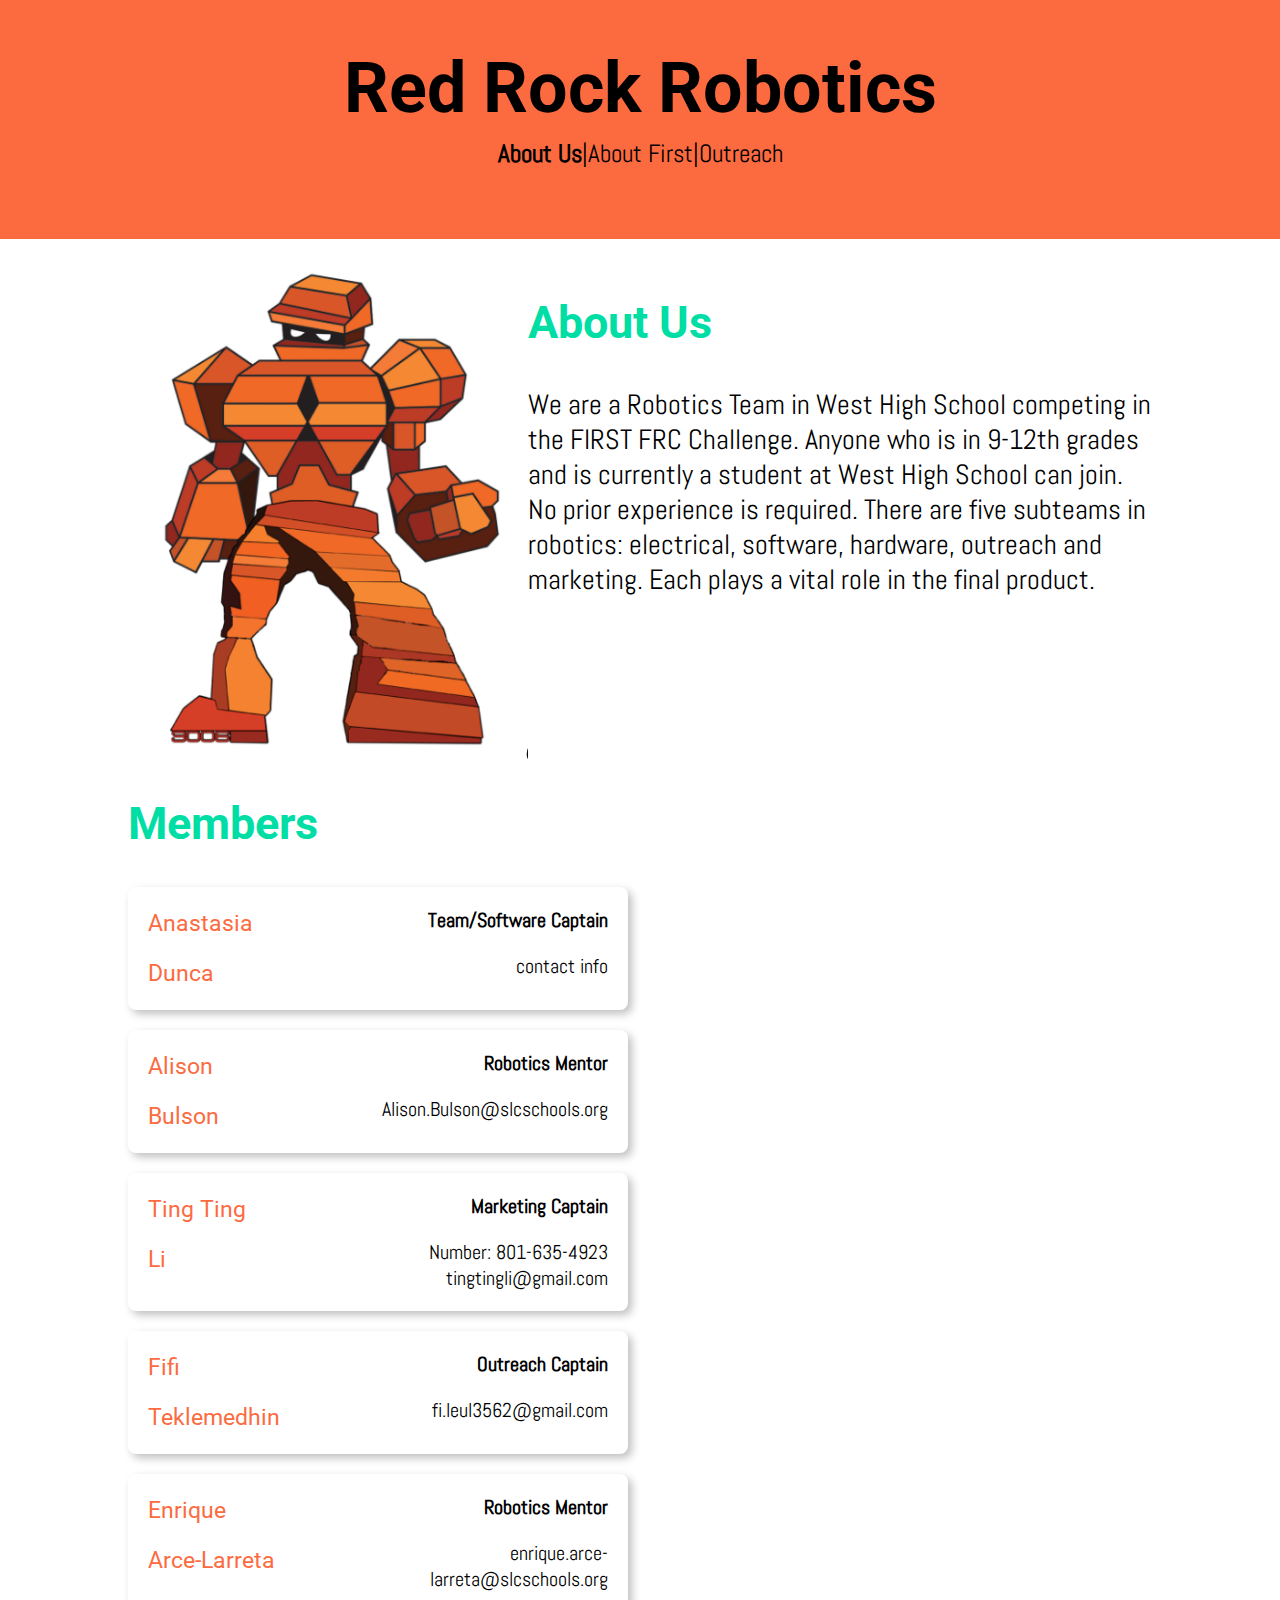
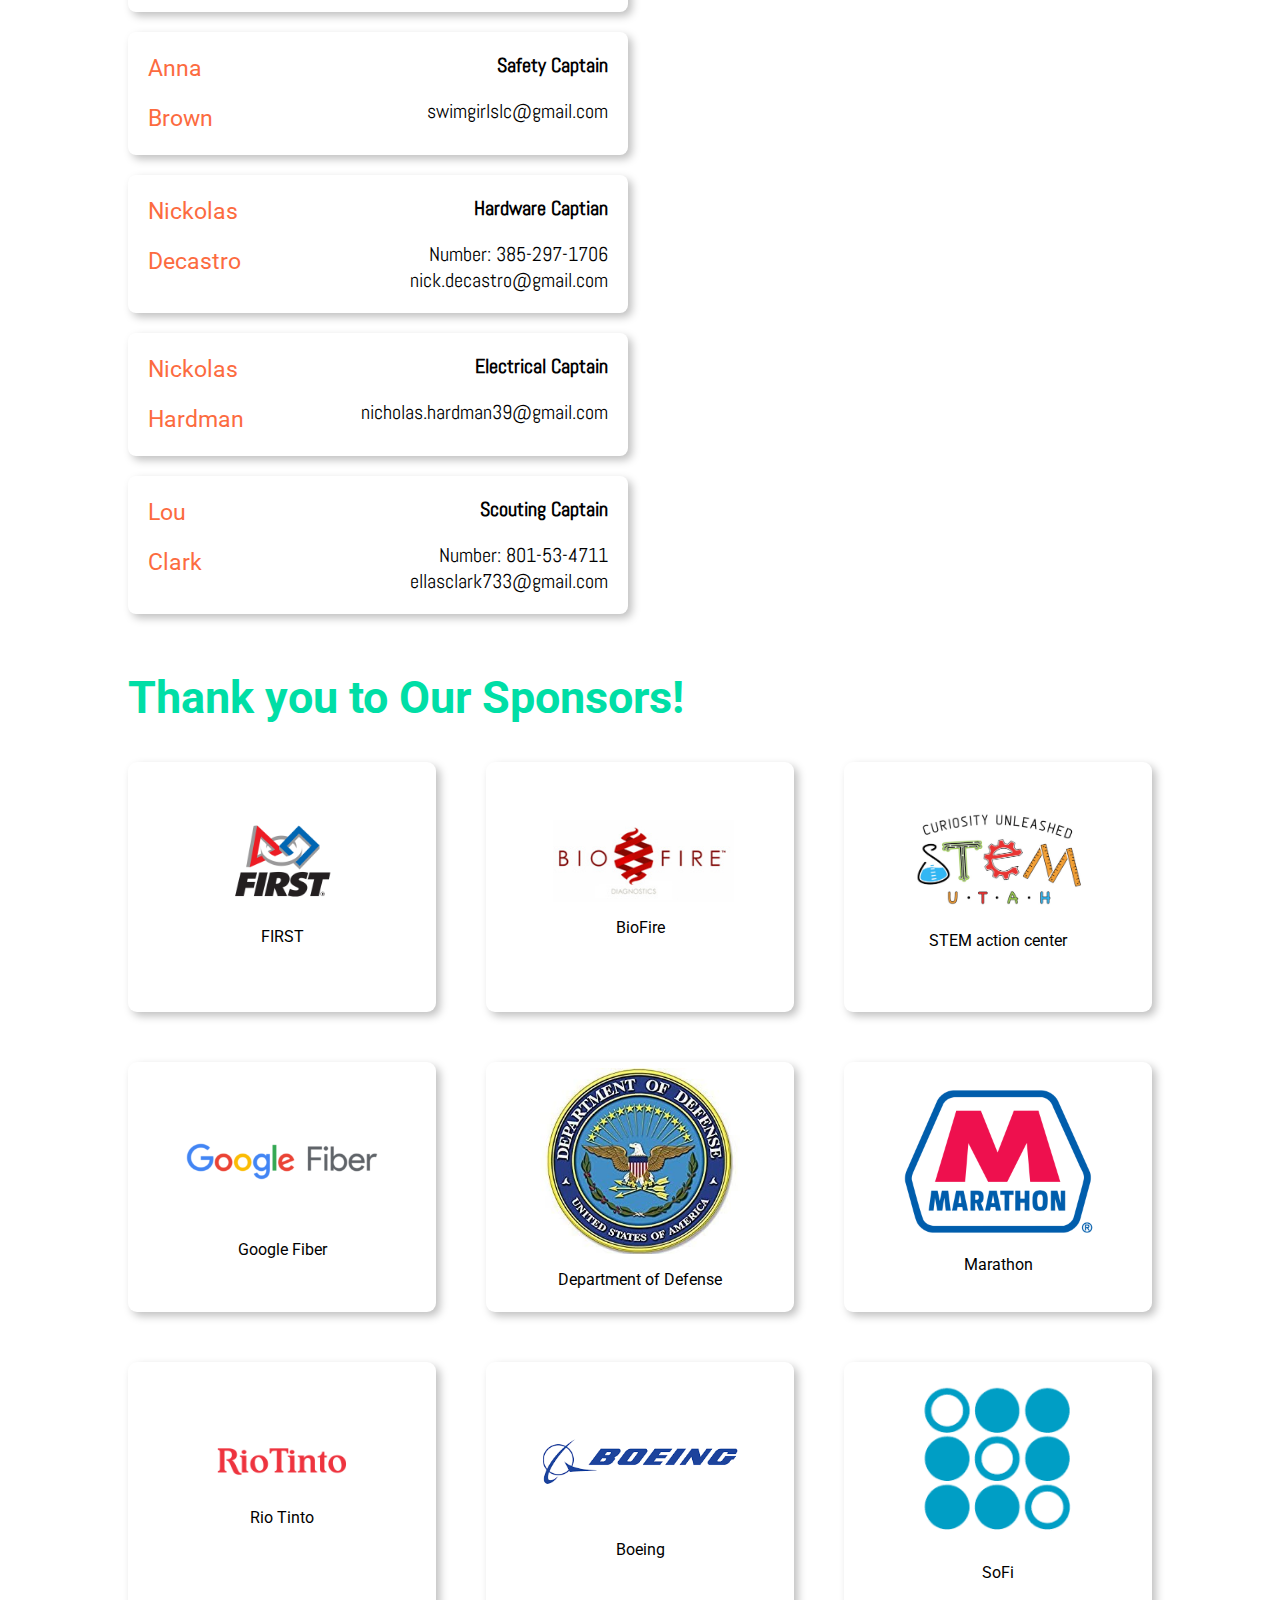
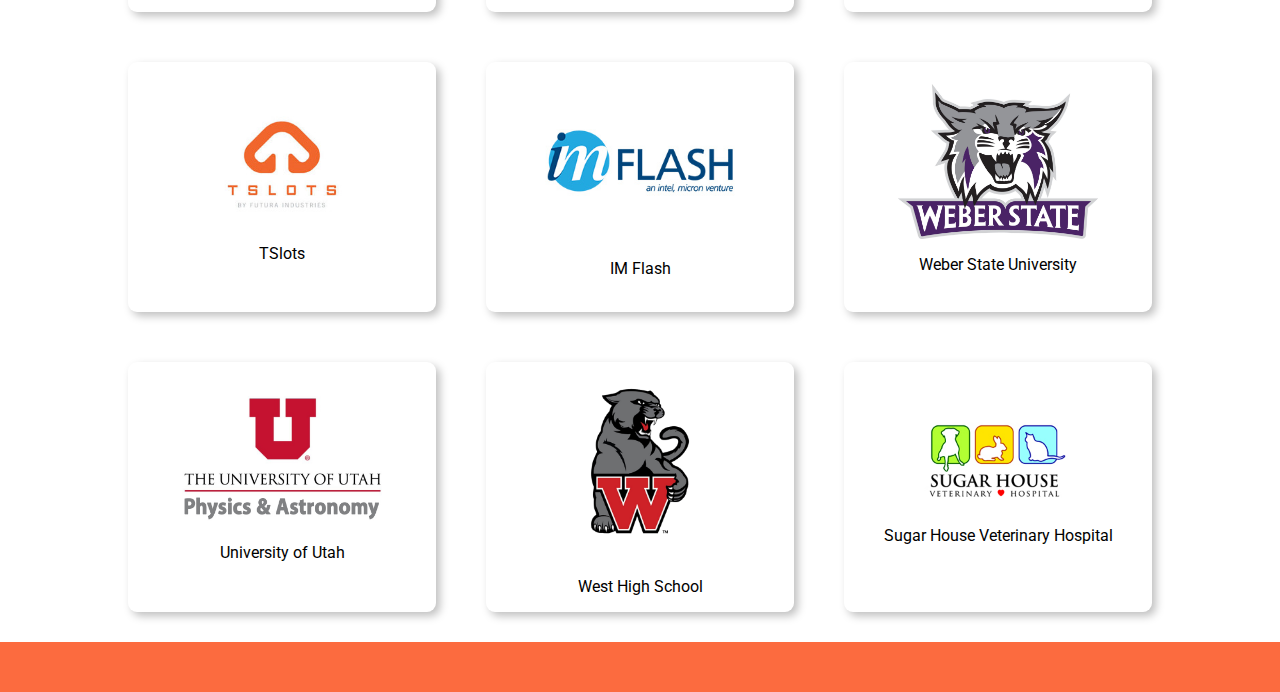
<file: index.html>
<html>
    <head>
        <meta charset="utf-8">
        <title>Red Rock Robotics</title>
        <meta name="viewport" content="width=device-width, initial-scale=1">
        
        <link rel="preconnect" href="https://fonts.gstatic.com">
        <link href="https://fonts.googleapis.com/css2?family=Abel&display=swap" rel="stylesheet">
        <link rel="preconnect" href="https://fonts.gstatic.com">
        <link href="https://fonts.googleapis.com/css2?family=Roboto:ital,wght@0,400;0,500;0,700;1,400;1,500&display=swap" rel="stylesheet">
        
        <link rel="stylesheet" href="Styles/header.css">
        <link rel="stylesheet" href="Styles/body.css">
        <link rel="stylesheet" href="Styles/IndexMedia.css">
    </head>
    <body>

        <div class = "header">
            <div class = "header-content">
                <div class ="header-title">
                    <h1>Red Rock Robotics</h1>
                </div>
                
                <div class="navbar">
                    <p style="font-weight:bold;">About Us</p>
                    <p>|</p>
                    <a href = "https://www.firstinspires.org/robotics/frc">About First</a>
                    <p>|</p>
                    <a href="outreach.html">Outreach</a>
                </div> 
            </div>
        </div>


        <div class="spacer-under-header"></div>

        <div class ="about-us">

            <div class="about-us-photo">
                <img src="photos/RedRockRobot.png">
            </div>

            <div class="about-us-content">
                <div class="about-us-title">
                    <h2>About Us</h2>
                </div>
                <div class="about-us-description">
                    <p>We are a Robotics Team in West High School competing in the FIRST FRC Challenge. Anyone who is in 9-12th grades and is currently a student at West High School can join. No prior experience is required.
                    There are five subteams in robotics: electrical, software, hardware, outreach and marketing. Each plays a vital role in the final product.  </p>
                </div>
            </div>

        </div>

        <div class="members">
            <div class= "members-title">
                <h2>Members</h2>
            </div>

            <div class="members-grid">

                <div class="member">
                    <div class = "name">
                        <p>Anastasia</p> 
                        <p>Dunca</p>
                    </div>
                    <div class = "name-info">
                        <p><strong>Team/Software Captain</strong></p>
                        <p>contact info</p>
                    </div>
                </div>

                <div class="member">
                    <div class = "name">
                        <p>Alison</p> 
                        <p>Bulson</p>
                    </div>
                    <div class ="name-info">
                        <p><strong>Robotics Mentor</strong></p>
                        <p>Alison.Bulson@slcschools.org</p>
                    </div>
                </div>

                <div class="member">
                    <div class = "name">
                        <p>Ting Ting</p> 
                        <p>Li</p>
                    </div>
                    <div class ="name-info">
                        <p><strong>Marketing Captain</strong></p>
                        <p>Number: 801-635-4923 tingtingli@gmail.com</p>
                    </div>
                </div>

                <div class="member">
                    <div class = "name">
                        <p>Fifi</p> 
                        <p>Teklemedhin</p>
                    </div>
                    <div class ="name-info">
                        <p><strong>Outreach Captain</strong></p>
                        <p>fi.leul3562@gmail.com</p>
                    </div>
                </div>

                <div class="member">
                    <div class = "name">
                        <p>Enrique</p> 
                        <p>Arce-Larreta</p>
                    </div>
                    <div class ="name-info">
                        <p><strong>Robotics Mentor</strong></p>
                        <p>enrique.arce-larreta@slcschools.org</p>
                    </div>
                </div>

                <div class="member">
                    <div class = "name">
                        <p>Anna</p> 
                        <p>Brown</p>
                    </div>
                    <div class ="name-info">
                        <p><strong>Safety Captain</strong></p>
                        <p>swimgirlslc@gmail.com</p>
                    </div>
                </div>

                <div class="member">
                    <div class = "name">
                        <p>Nickolas</p> 
                        <p>Decastro</p>
                    </div>
                    <div class ="name-info">
                        <p><strong>Hardware Captian</strong></p>
                        <p>Number: 385-297-1706 nick.decastro@gmail.com</p>
                    </div>
                </div>

                <div class="member">
                    <div class = "name">
                        <p>Nickolas</p> 
                        <p>Hardman</p>
                    </div>
                    <div class ="name-info">
                        <p><strong>Electrical Captain</strong></p>
                        <p>nicholas.hardman39@gmail.com</p>
                    </div>
                </div>

                <div class="member">
                    <div class = "name">
                        <p>Lou</p> 
                        <p>Clark</p>
                    </div>
                    <div class ="name-info">
                        <p><strong>Scouting Captain</strong></p>
                        <p>Number: 801-53-4711 ellasclark733@gmail.com</p>
                    </div>
                </div>
                
            </div>
        </div>    

        <div class="sponsors">
            <div class="sponsors-title">
                <h2>Thank you to Our Sponsors!</h2>
            </div>
            
            <div class="sponsors-grid">

                <div class="sponsor-card">
                    <div class="sponsor-logo">
                        <img src="photos/FIRST-robotics.png">
                    </div>
                    <div class="sponsor-name">
                        <p>FIRST</p>
                    </div>
                </div>

                <div class="sponsor-card">
                    <div class="sponsor-logo">
                        <img src="photos/biofire-header-logo.jpg">
                    </div>
                    <div class="sponsor-name">
                        <p>BioFire</p>
                    </div>
                </div>

                <div class="sponsor-card">
                    <div class="sponsor-logo">
                        <img src="photos/STEM_Utah_Logo.png">
                    </div>
                    <div class="sponsor-name">
                        <p>STEM action center</p>
                    </div>
                </div>

                <div class="sponsor-card">
                    <div class="sponsor-logo">
                        <img src="photos/GoogleFiber.png">
                    </div>
                    <div class="sponsor-name">
                        <p>Google Fiber</p>
                    </div>
                </div>


                <div class="sponsor-card">
                    <div class="sponsor-logo">
                        <img src="photos/Department of Defense.jpg">
                    </div>
                    <div class="sponsor-name">
                        <p>Department of Defense</p>
                    </div>
                </div>

                <div class="sponsor-card">
                    <div class="sponsor-logo">
                        <img src="photos/Marathon.png">
                    </div>
                    <div class="sponsor-name">
                        <p>Marathon</p>
                    </div>
                </div>

                <div class="sponsor-card">
                    <div class="sponsor-logo">
                        <img src="photos/RioTinto.png">
                    </div>
                    <div class="sponsor-name">
                        <p>Rio Tinto</p>
                    </div>
                </div>

                <div class="sponsor-card">
                    <div class="sponsor-logo">
                        <img src="photos/Boeing.png">
                    </div>
                    <div class="sponsor-name">
                        <p>Boeing</p>
                    </div>
                </div>

                <div class="sponsor-card">
                    <div class="sponsor-logo">
                        <img src="photos/SoFi.png">
                    </div>
                    <div class="sponsor-name">
                        <p>SoFi</p>
                    </div>
                </div>

                <div class="sponsor-card">
                    <div class="sponsor-logo">
                        <img src="photos/TSLOTs.jpg">
                    </div>
                    <div class="sponsor-name">
                        <p>TSlots</p>
                    </div>
                </div>
                

                <div class="sponsor-card">
                    <div class="sponsor-logo">
                        <img src="photos/IM-Flash-logo.jpg">
                    </div>
                    <div class="sponsor-name">
                        <p>IM Flash</p>
                    </div>
                </div>

                <div class="sponsor-card">
                    <div class="sponsor-logo">
                        <img src="photos/WeberStateUniversity.jpg">
                    </div>
                    <div class="sponsor-name">
                        <p>Weber State University</p>
                    </div>
                </div>

                <div class="sponsor-card">
                    <div class="sponsor-logo">
                        <img src="photos/UofUPhysicsandAstronamy.jpg">
                    </div>
                    <div class="sponsor-name">
                        <p>University of Utah</p>
                    </div>
                </div>

                <div class="sponsor-card">
                    <div class="sponsor-logo">
                        <img src="photos/WestHigh.png">
                    </div>
                    <div class="sponsor-name">
                        <p>West High School</p>
                    </div>
                </div>

                <div class="sponsor-card">
                    <div class="sponsor-logo">
                        <img src="photos/SugarHouse.jpg">
                    </div>
                    <div class="sponsor-name">
                        <p>Sugar House Veterinary Hospital</p>
                    </div>
                </div>

            </div>

        </div>  

        <div class="spacer-before-footer"></div>

        <div class ="footer"></div>        
        
    </body>
</html>
</file>
<file: Styles/header.css>
body{
    margin:0px;
    padding:0px;
    display:flex;
    align-items: center;
    flex-direction: column;
}

.header-title > h1, .navbar > p{
    margin-block-start: 0px;
    margin-block-end: 0px;
    margin-inline-start: 0px;
    margin-inline-end: 0px;
}

.header{
    background-color: #FC6B3F;
    display: flex;
    width: 100%;
    padding-top: 47px;
    padding-bottom: 70px;
}

.navbar{
    font-family: 'Abel', sans-serif;
    font-size: 25px;
    font-style: normal;
    font-weight: 400;
    letter-spacing: 0em;
    justify-content: center;
    display: flex;
    padding-top: 9px;
}

.header-content{
    justify-content: center;
    align-items: center;
    flex-direction: column;
    display: flex;
    width: 100%;
    
}

.navbar > p{
    justify-content: center;
    align-items: center;

}

.header-title{
    font-size: 84px;
    font-family: 'Roboto', sans-serif;
    font-size: 35px;
    letter-spacing: 0em;
    text-align: left;

}

.header-title >h1{
    text-align: center;
}
</file>
<file: Styles/body.css>
a{
    text-decoration: none;
    color: black;
}
a:active{
    text-decoration: none;
    color: black;
}
.about-us{
    width: 80%;
}

.about-us-photo >img {
    width: 400px;
    float:left;
}

.about-us-content{
    font-size: 28px;
    padding-left: 10px;
}
.about-us-description{
    font-family: 'Abel', sans-serif;
}

.about-us-title{
    font-family: 'Roboto', sans-serif;
    font-size: 30px;
    color:#00DEA6;
}

.members-title{
    font-family: 'Roboto', sans-serif;
    font-size: 30px;
    color:#00DEA6;
}

.members-grid{
    display:grid;
    grid-template-columns: 1fr 1fr;
}

.members{
    width: 80%;
}

.member{
    display:grid;
    grid-template-columns: 1fr 1fr;

    background: #FFFFFF;
    box-shadow: 4px 4px 8px rgba(0, 0, 0, 0.25);
    border-radius: 8px;

    margin-bottom: 20px;
    margin-right: 10px;
    width: 500px;
}

.name-info p{
    text-align: right;
    font-family: 'Abel', sans-serif;
}

.name p{
    font-family: 'Roboto', sans-serif;
}

.name{
    padding-left: 20px;
    font-size: 23px;
    color: #FC6B3F;
}

.name-info{
    padding-right: 20px;
    font-size: 20px;   
}

.sponsors{
    width: 80%;
}

.sponsors-title{
    font-family: 'Roboto', sans-serif;
    font-size: 30px;
    color:#00DEA6;
}

.sponsors img{
    width: 200px;
}

.sponsors-grid{
    display: grid;
    grid-template-columns: 1fr 1fr 1fr 1fr;
    grid-gap: 50px;
}

.sponsor-card{
    display: flex;
    flex-direction: column;
    justify-content: center;
    align-items: center;
    box-shadow: 4px 4px 8px rgba(0, 0, 0, 0.25);
    border-radius: 9px;
    height: 250px;
}

.sponsor-card p{
    font-family: 'Roboto', sans-serif;
}

.footer{
    background-color:#FC6B3F;
    width: 100%;
    height: 50px;
}

/*Spacers*/

.spacer-under-header{
    height: 20px;
}

.spacer-before-footer{
    height: 30px;
}
</file>
<file: Styles/IndexMedia.css>
@media (max-width: 615px){
    .sponsors-grid{
        grid-template-columns: 1fr 1fr;
    }
    .members-grid{
        grid-template-columns: 1fr;
    }
    
    .sponsor-card img{
        width: 180px;
    }
}

@media (max-width: 550px){
    .member{
        width: 400px;
    }
}

@media (max-width: 600px){
    .member{
        width: 425px;
    }
}

@media (max-width: 1300px){
    .members-grid{
        grid-template-columns: 1fr;
    }
    .sponsors-grid{
        grid-template-columns: 1fr 1fr 1fr;
    }
}

@media (max-width: 1000px){
    .sponsors-grid{
        grid-template-columns: 1fr 1fr;
    }
}
</file>
